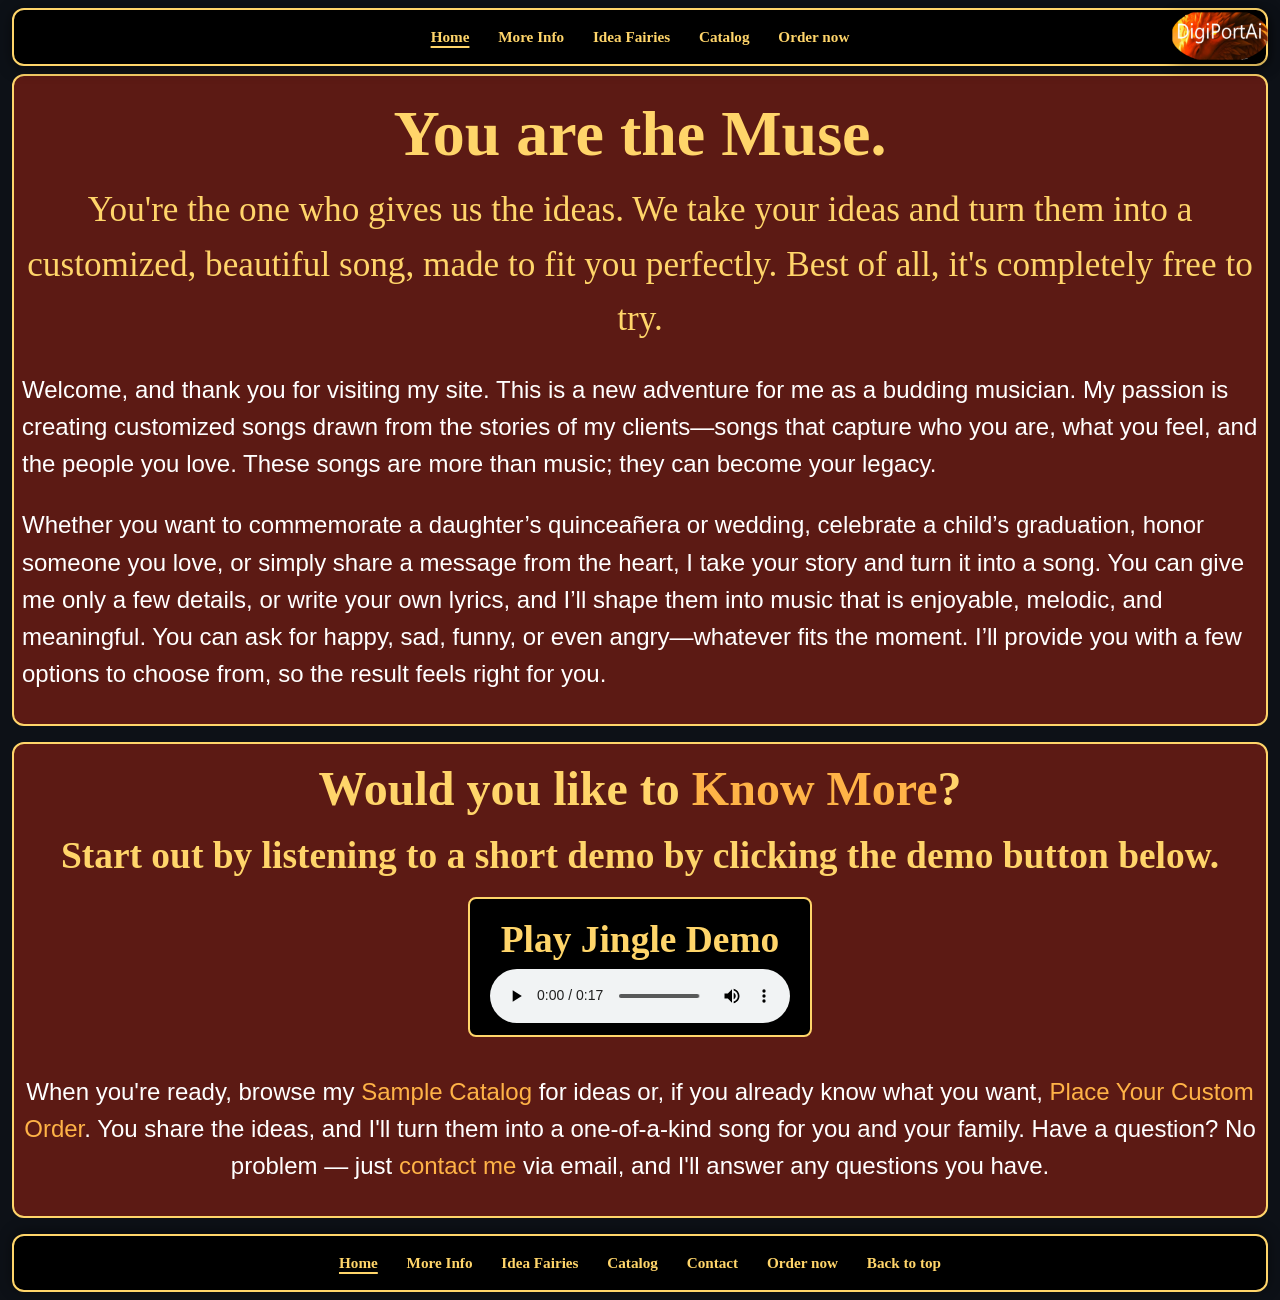
<file: index.html>
<!doctype html>
<!--
  STUDY GUIDE (home page): This file pairs with assets/style.css and assets/js/site-include.js.
  When you read the CSS, look up display, flex-direction, grid-template-rows, width, max-width,
  min-width, padding, margin, box-sizing, gap, and overflow; those properties decide how boxes are
  sized and how they participate in normal flow versus flex or grid formatting contexts.
  When you read the JavaScript, watch how the script locates nodes in the live DOM tree and assigns
  innerHTML, which replaces the entire markup inside a container in one step.
-->
<html lang="en" data-site-page="home" data-site-section="root">

<head>
    <meta charset="utf-8" />
    <meta name="viewport" content="width=device-width, initial-scale=1, viewport-fit=cover" />
    <title>You are the Muse — Home</title>
    <!--
  The stylesheet is applied to the whole document. Rules cascade from global selectors (html, body)
  into every section below; later rules and more specific selectors override earlier ones when they
  conflict. Inspect .card and .site-nav in the CSS file to see flex containers that stack or align
  their children without you adding extra wrapper markup beyond what you see here.
-->
    <link rel="stylesheet" href="assets/style.css">
</head>

<!--
  The root element carries data-site-section="root" and data-site-page="home" so site-include.js can
  read document.documentElement.dataset and build correct relative URLs for links. Those attributes do
  not change layout by themselves; they are inputs to JavaScript that runs after the parser has built
  the DOM. The script then writes anchor elements into the empty divs in the nav and footer.
-->
<body id="top">
    <!--
  Global CSS gives body display: grid with three rows (auto, 1fr, auto), so the main column of the
  page stretches vertically between the nav band and the footer while the nav and footer rows take
  only the height their content needs. min-width: 0 on direct children of body prevents flex and
  grid items from refusing to shrink, which would otherwise cause unwanted horizontal overflow.
-->

    <nav class="site-nav" aria-label="Main navigation">
        <!--
  This div starts empty in the HTML file. After DOMContentLoaded, site-include.js sets
  site-nav-inner.innerHTML to a string of anchor elements. The browser parses that string into real
  nodes attached under this div, so the navigation structure you see in DevTools was produced by
  JavaScript, not by static markup. The nav layout (centering links, wrapping on small widths) comes
  from .site-nav and .site-nav-inner in CSS, which use flexbox.
-->
        <div class="site-nav-inner" id="site-nav-inner"></div>
    </nav>

    <!--
  .card is a flex container with flex-direction: column, so the heading, subtitle, and following
  blocks stack top to bottom in document order. width uses min() to cap the box relative to the
  viewport while margin: auto centers the card in the available horizontal space. Padding increases
  the area inside the border box before content begins; compare content-box versus border-box in
  your course materials to see why box-sizing matters for width calculations.
-->
    <header class="card">
        <h1>You are the Muse.</h1>
        <h2>You're the one who gives us the ideas. We take your ideas and turn them
            into a customized, beautiful song, made to fit you perfectly. Best of all,
            it's completely free to try.</h2>
        <div>
            <p>Welcome, and thank you for visiting my site. This is a new adventure for me as a budding musician. My
                passion is creating customized songs drawn from the stories of my clients—songs that capture who you
                are, what you feel, and the people you love. These songs are more than music; they can become your
                legacy.</p>
            <p>Whether you want to commemorate a daughter’s quinceañera or wedding, celebrate a child’s graduation,
                honor someone you love, or simply share a message from the heart, I take your story and turn it into a
                song. You can give me only a few details, or write your own lyrics, and I’ll shape them into music that
                is enjoyable, melodic, and meaningful. You can ask for happy, sad, funny, or even angry—whatever fits
                the moment. I’ll provide you with a few options to choose from, so the result feels right for you.</p>
        </div>
    </header>

    <!--
  main.card reuses the same flex column layout as the header. main.card also sets overflow-x: clip so
  wide replaced content (for example native audio controls) cannot expand the card past the width
  established by siblings on other pages; on the home page the effect is mostly defensive.
-->
    <main class="card">

        <!--
  This anonymous div groups two headings before the jingle section.
  The flex parent (.card) treats this div as a single flex item. No JavaScript touches this region on the home page.
-->
        <div>

            <h2 class="text-center">Would you like to <a href="contents/more-info.html#top">Know More</a>?</h2>

            <h3 class="text-center">Start out by listening to a short demo by clicking the demo button below.</h3>
        </div>

        <!--
  .jingle-box is display: inline-block with horizontal margins set to auto inside a flex column
  parent, which is a common pattern to shrink-wrap the box to its content while still centering
  it along the cross axis of the flex container. max-width: 100% keeps the box from exceeding
  the card width on narrow viewports. Inside, rules on .card audio cap media elements at 100% of
  the container so the control bar does not spill out of the card.
-->
        <div class="jingle-box">
            <h3>Play Jingle Demo</h3>

            <audio controls>


                <source src="assets/audio/jingle.mp3" type="audio/mpeg">

                Your browser does not support the audio element.
            </audio>
        </div>

        <!-- Copy for this block lives in assets/js/site-include.js (renderCallToAction). -->
        <section class="CallToAction" id="site-call-to-action" aria-label="Next steps: catalog, order, or contact"></section>

    </main>

    <footer class="site-footer-nav" aria-label="Footer navigation">
        <!--
  Same injection target pattern as the top nav: JavaScript fills site-footer-inner with anchors,
  including mailto and in-page links. Footer layout mirrors the nav flex rules so the link row
  behaves consistently at different breakpoints (see media queries affecting .site-footer-nav).
-->
        <div class="site-nav-inner" id="site-footer-inner"></div>
    </footer>
    <!--
  defer delays execution until HTML parsing finishes, so the DOM nodes above exist when the script
  runs. The script queries getElementById and writes innerHTML; the outcome is a DOM mutation: new
  elements appear under the placeholder divs after load.
-->
    <script src="assets/js/site-include.js" defer></script>
  <!-- DigiPortAI home button (top right), links to jasyti.com -->
  <script type="module" src="dai-portal-home-button/dai-home-button.js"></script>
  <dai-home-button layout="fixed" href="https://jasyti.com/" label="Return to Jasyti home"></dai-home-button>
</body>

</html>
</file>
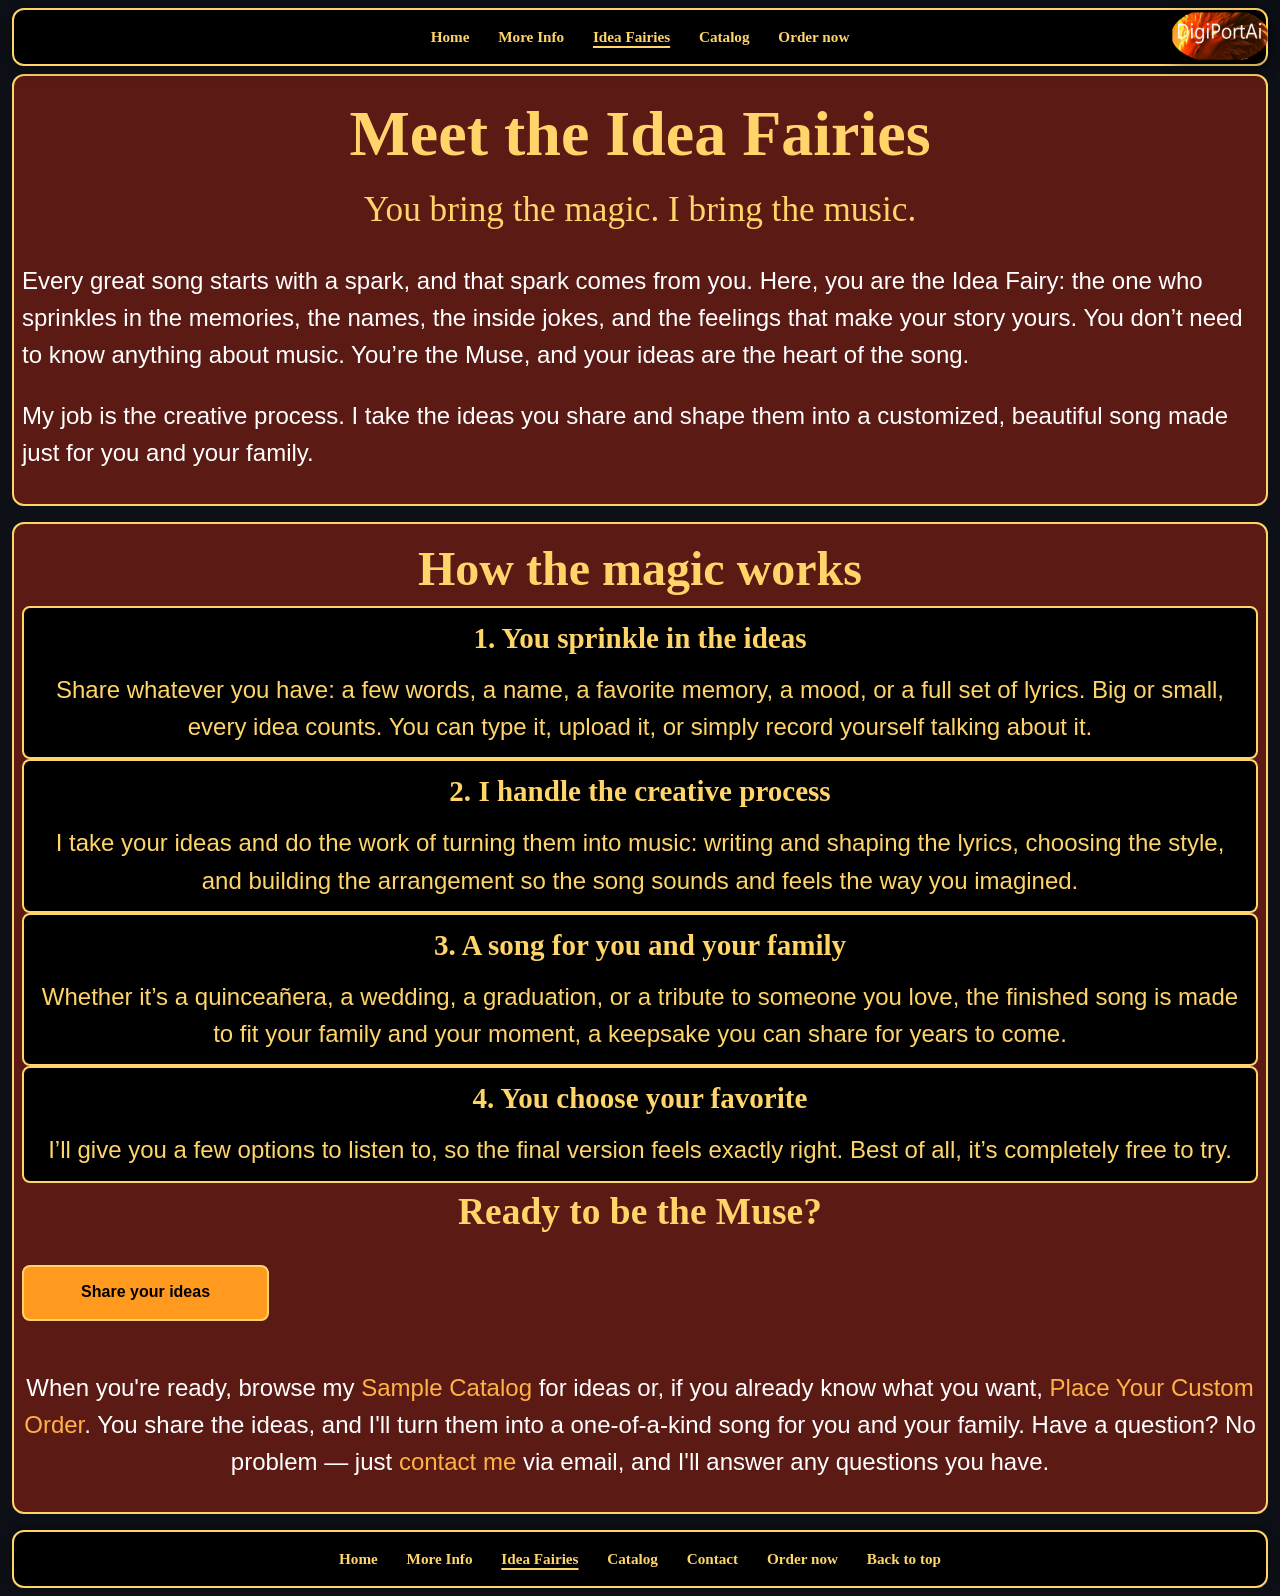
<file: contents/idea-fairies.html>
<!doctype html>
<!--
  Idea Fairies page (added 2026-11-28): explains the You are the Muse concept. The customer brings the ideas;
  I handle the creative process. Uses the shared .card, .note-box, .btn, and .text-center rules in style.css.
  site-include.js injects nav, footer, and the call-to-action using data-site-section="contents".
-->

<html lang="en" data-site-page="idea-fairies" data-site-section="contents">

<head>
  <meta charset="utf-8" />
  <meta name="viewport" content="width=device-width, initial-scale=1, viewport-fit=cover" />
  <title>You are the Muse &mdash; Idea Fairies</title>
  <link rel="stylesheet" href="../assets/style.css">
</head>

<body id="top">

  <nav class="site-nav" aria-label="Main navigation">
    <div class="site-nav-inner" id="site-nav-inner"></div>
  </nav>

  <header class="card">
    <h1>Meet the Idea Fairies</h1>
    <h2>You bring the magic. I bring the music.</h2>
    <div>
      <p>Every great song starts with a spark, and that spark comes from you. Here, you are the Idea Fairy: the one
        who sprinkles in the memories, the names, the inside jokes, and the feelings that make your story yours. You
        don&rsquo;t need to know anything about music. You&rsquo;re the Muse, and your ideas are the heart of the song.</p>
      <p>My job is the creative process. I take the ideas you share and shape them into a customized, beautiful song
        made just for you and your family.</p>
    </div>
  </header>

  <main class="card">
    <h2 class="text-center">How the magic works</h2>

    <div class="note-box">
      <h2>1. You sprinkle in the ideas</h2>
      <p>Share whatever you have: a few words, a name, a favorite memory, a mood, or a full set of lyrics. Big or
        small, every idea counts. You can type it, upload it, or simply record yourself talking about it.</p>
    </div>

    <div class="note-box">
      <h2>2. I handle the creative process</h2>
      <p>I take your ideas and do the work of turning them into music: writing and shaping the lyrics, choosing the
        style, and building the arrangement so the song sounds and feels the way you imagined.</p>
    </div>

    <div class="note-box">
      <h2>3. A song for you and your family</h2>
      <p>Whether it&rsquo;s a quincea&ntilde;era, a wedding, a graduation, or a tribute to someone you love, the
        finished song is made to fit your family and your moment, a keepsake you can share for years to come.</p>
    </div>

    <div class="note-box">
      <h2>4. You choose your favorite</h2>
      <p>I&rsquo;ll give you a few options to listen to, so the final version feels exactly right. Best of all,
        it&rsquo;s completely free to try.</p>
    </div>

    <h3 class="text-center">Ready to be the Muse?</h3>
    <p class="text-center"><a class="btn" href="order.html#sample-order">Share your ideas</a></p>

    <!-- Copy: ../assets/js/site-include.js (renderCallToAction). -->
    <section class="CallToAction" id="site-call-to-action" aria-label="Next steps: catalog, order, or contact"></section>
  </main>

  <footer class="site-footer-nav" aria-label="Footer navigation">
    <div class="site-nav-inner" id="site-footer-inner"></div>
  </footer>
  <script src="../assets/js/site-include.js" defer></script>

  <!-- DigiPortAI home button (top right), links to jasyti.com -->
  <script type="module" src="../dai-portal-home-button/dai-home-button.js"></script>
  <dai-home-button layout="fixed" href="https://jasyti.com/" label="Return to Jasyti home"></dai-home-button>
</body>

</html>
</file>
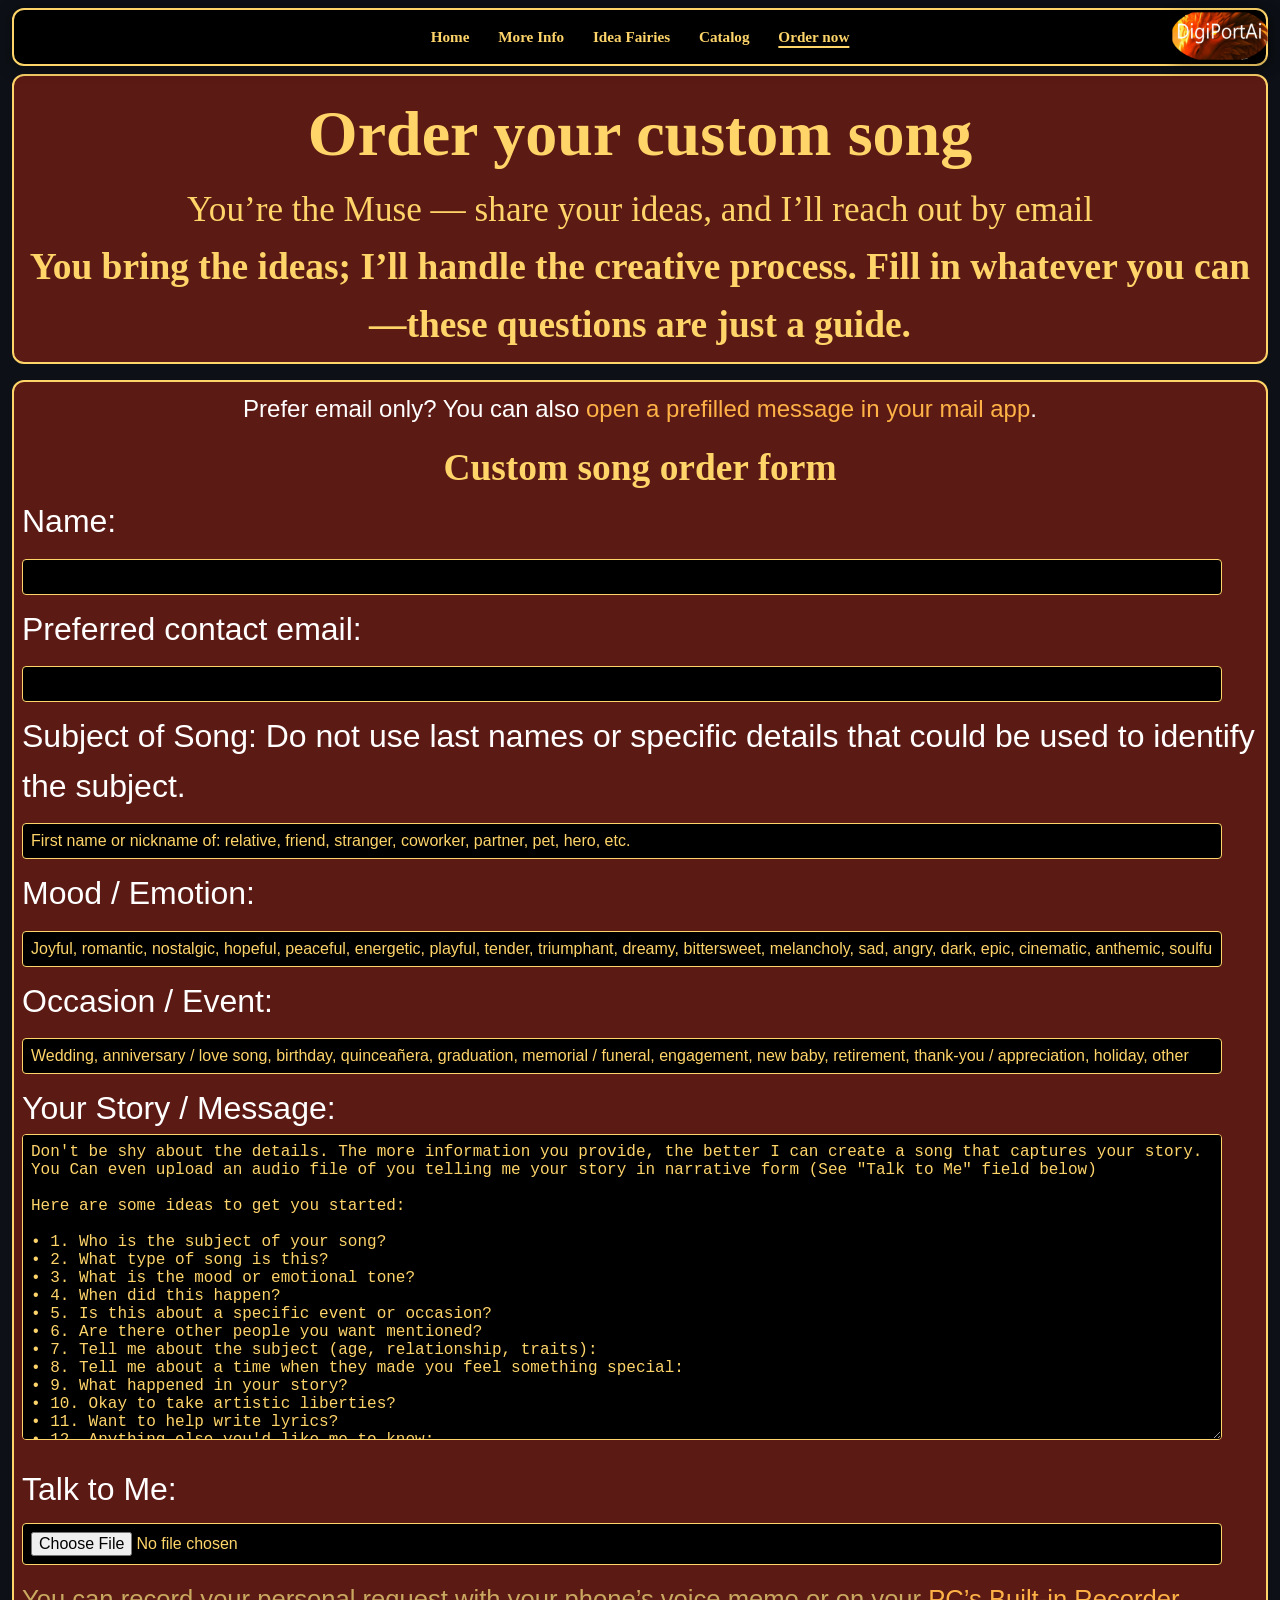
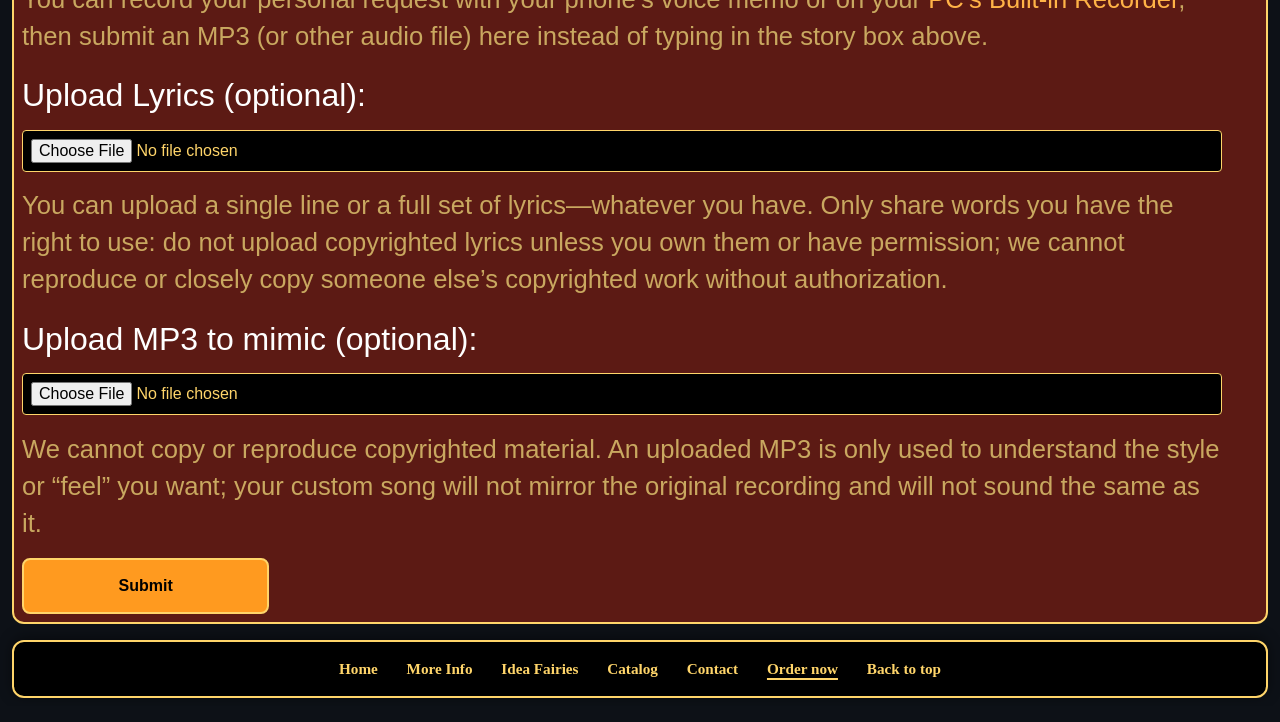
<file: contents/order.html>
<!doctype html>
<!--
  STUDY GUIDE (order page): site-include.js mutates nav/footer placeholders. order-form.js adds a submit listener
  on #orderForm that calls preventDefault (no navigation), sets confirmation.hidden = false, and form.reset() to clear
  controls. In DevTools, watch the hidden attribute on #confirmation when you submit.
-->

<html lang="en" data-site-page="order" data-site-section="contents">

<head>
  <meta charset="utf-8" />
  <meta name="viewport" content="width=device-width, initial-scale=1, viewport-fit=cover" />
  <title>You are the Muse — Order</title>
  <link rel="stylesheet" href="../assets/style.css">
</head>

<!--
  Shared stylesheet; .order-page rules adjust mail hint spacing only slightly—the form layout is mostly global .form-field and .btn.
-->
<body class="order-page" id="top">
  <!--
  Same body grid as other pages; scripts at the bottom use defer and run in document order after the DOM is parsed.
-->

  <nav class="site-nav" aria-label="Main navigation">
    <div class="site-nav-inner" id="site-nav-inner"></div>
  </nav>

  <!--
  Header .card is a flex column of headings; each heading is a full-width flex item stacked vertically.
-->
  <header class="card">
    <h1>Order your custom song</h1>
    <h2>You’re the Muse — share your ideas, and I’ll reach out by email</h2>
    <h3 class="text-center">You bring the ideas; I’ll handle the creative process. Fill in whatever you can—these questions are just a guide.</h3>
  </header>

  <!--
  main.card stacks the mail hint and #sample-order. .form-field uses width 100 percent with max-width and
  box-sizing border-box so padding does not expand past the card. .btn gives the submit control a fixed height and
  flex centering for predictable placement in vertical flow.
-->
  <main class="card">
    <p class="order-mail-hint text-center">
      Prefer email only? You can also
      <a
        href="mailto:jasytionline@gmail.com?subject=Support%20Requested%3A%20You%20are%20the%20Muse.&body=Hello%2C%0A%0AThank%20you%20for%20contacting%20You%20are%20the%20Muse.%20Please%20explain%20in%20detail%20what%20you%20are%20looking%20for%20and%20how%20I%20can%20help%20you.%20For%20example%2C%20you%20might%20describe%20a%20custom%20song%20idea%2C%20ask%20questions%20about%20the%20process%20or%20pricing%2C%20or%20share%20any%20other%20request.%0A%0AIf%20you%20would%20like%20me%20to%20call%20you%20back%2C%20please%20include%20your%20phone%20number%20in%20your%20message%20below.%0A%0APreferred%20method%20of%20contact%20(please%20type%20one)%3A%0A-%20Phone%20call%0A-%20Email%0A%0A">open a prefilled message in your mail app</a>.
    </p>

    <section id="sample-order" class="sample-order-box">
      <h3 class="text-center">Custom song order form</h3>

      <!--
  The form is block-level content in normal flow. order-form.js selects by id and only changes submit behavior and
  the confirmation paragraph visibility; it does not restructure the form tree.
-->
      <form id="orderForm">

        <label for="name">Name:</label><br>
        <input type="text" id="name" name="name" class="form-field"><br>

        <label for="email">Preferred contact email:</label><br>
        <input type="email" id="email" name="email" class="form-field"><br>

        <label for="subject">Subject of Song: Do not use last names or specific details that could be used to identify the subject.</label><br>
        <input type="text" id="subject" name="subject" class="form-field" value="First name or nickname of: relative, friend, stranger, coworker, partner, pet, hero, etc."><br>

        <label for="mood">Mood / Emotion:</label><br>
        <input type="text" id="mood" name="mood" class="form-field" value="Joyful, romantic, nostalgic, hopeful, peaceful, energetic, playful, tender, triumphant, dreamy, bittersweet, melancholy, sad, angry, dark, epic, cinematic, anthemic, soulful"><br>

        <label for="event">Occasion / Event:</label><br>
        <input type="text" id="event" name="event" class="form-field" value="Wedding, anniversary / love song, birthday, quinceañera, graduation, memorial / funeral, engagement, new baby, retirement, thank-you / appreciation, holiday, other"><br>

        <label for="message">Your Story / Message:</label><br>
        <textarea id="message" name="message" rows="16" class="form-field">Don't be shy about the details. The more information you provide, the better I can create a song that captures your story. You Can even upload an audio file of you telling me your story in narrative form (See "Talk to Me" field below)
          
Here are some ideas to get you started:

• 1. Who is the subject of your song?
• 2. What type of song is this?
• 3. What is the mood or emotional tone?
• 4. When did this happen?
• 5. Is this about a specific event or occasion?
• 6. Are there other people you want mentioned?
• 7. Tell me about the subject (age, relationship, traits):
• 8. Tell me about a time when they made you feel something special:
• 9. What happened in your story?
• 10. Okay to take artistic liberties?
• 11. Want to help write lyrics?
• 12. Anything else you&apos;d like me to know:</textarea><br>

        <label for="talkToMeAudio">Talk to Me:</label><br>
        <input type="file" id="talkToMeAudio" name="talkToMeAudio" class="form-field" accept="audio/*,.mp3,.wav,.m4a,.aac,.ogg,audio/mpeg,audio/wav">
        <p class="form-disclaimer">You can record your personal request with your phone&rsquo;s voice memo or on your <a href="https://apps.microsoft.com/detail/9WZDNCRFHWKN?hl=en-us&amp;gl=US&amp;ocid=pdpshare" target="_blank" rel="noopener noreferrer">PC&rsquo;s Built-in Recorder</a>, then submit an MP3 (or other audio file) here instead of typing in the story box above.</p>

        <label for="lyricsFile">Upload Lyrics (optional):</label><br>
        <input type="file" id="lyricsFile" name="lyricsFile" class="form-field">
        <p class="form-disclaimer">You can upload a single line or a full set of lyrics&mdash;whatever you have. Only share words you have the right to use: do not upload copyrighted lyrics unless you own them or have permission; we cannot reproduce or closely copy someone else&rsquo;s copyrighted work without authorization.</p>

        <label for="referenceMp3">Upload MP3 to mimic (optional):</label><br>
        <input type="file" id="referenceMp3" name="referenceMp3" class="form-field" accept=".mp3,audio/mpeg,audio/mp3">
        <p class="form-disclaimer">We cannot copy or reproduce copyrighted material. An uploaded MP3 is only used to understand the style or &ldquo;feel&rdquo; you want; your custom song will not mirror the original recording and will not sound the same as it.</p>

        <button type="submit" class="btn">Submit</button>
      </form>

      <!--
  The hidden attribute removes this paragraph from layout when present; JavaScript toggles hidden to reveal it after
  a client-side submit without creating new nodes.
-->
      <p id="confirmation" class="order-confirmation text-center" hidden>
        Thank you! We&apos;ll follow up by email.
      </p>
    </section>
  </main>

  <footer class="site-footer-nav" aria-label="Footer navigation">
    <div class="site-nav-inner" id="site-footer-inner"></div>
  </footer>

  <script src="../assets/js/site-include.js" defer></script>
  <!--
  order-form.js runs after site-include.js because both use defer and this tag comes second; order matters if one
  script depended on nodes the other creates.
-->
  <script src="../assets/js/order-form.js" defer></script>
  <!-- DigiPortAI home button (top right), links to jasyti.com -->
  <script type="module" src="../dai-portal-home-button/dai-home-button.js"></script>
  <dai-home-button layout="fixed" href="https://jasyti.com/" label="Return to Jasyti home"></dai-home-button>
</body>

</html>
</file>
<file: assets/style.css>
/* style.css
   Stylesheet for the You are the Muse site */

/*This page intentionally has extensive comments to explain the CSS rules. It is a class project and will be used for future reference when creating other pages*/
/* ===========================================================
   GLOBAL STYLES
   These rules apply to every page. They set the site colors,
   the page layout (header / main / footer), shared typography,
   link behavior, and reusable classes you can apply anywhere.
   =========================================================== */

/* 
THEME COLOR VARIABLES
This is the :root selector, which defines global CSS custom properties (variables). 
These values can be reused across the stylesheet to ensure consistent theming and simplify updates.

Each variable represents a visual role in the design:
--amber: Button background color
--bg:    Page background color
--card:  Background for card-style containers
--gold:  Accent color for borders and headers
--text:  Default body text color

By changing a value here, the entire site updates accordingly — a scalable, maintainable approach to theming.
*/
:root {
    --amber: #ff9a1f;
    --bg: #0d1117;
    --card: #5c1a14;
    --gold: #ffd56a;
    --text: #ffffff;
    /* Shared outer width for nav, footer, and every .card (header / section / main) */
    --site-max-width: 2100px;
    --site-horizontal-inset: 24px;
    /* Card / scale token for headings and derived sizes; body paragraphs use 1.5rem in the p rule below. Fixed UI uses --font-ui. */
    --font-p: 2rem;
    --font-ui: 1rem;
}

/* 
BASE PAGE LAYOUT GRID
Applies a 3-row grid to the entire body of the page:
- Row 1: <header> (auto height)
- Row 2: <main> (grows to fill available space)
- Row 3: <footer> (auto height)

This grid ensures consistent structure and vertical alignment on all pages.

*/
html {
    box-sizing: border-box;
    width: 100%;
    height: 100%;
    overflow-x: hidden;
    overflow-y: auto;
}

*,
*::before,
*::after {
    box-sizing: inherit;
}

body {
    margin: 0;
    width: 100%;
    min-height: 100vh;
    display: grid;
    grid-template-rows: auto 1fr auto;
    background: var(--bg);
    color: var(--text);
    font-family: Arial, sans-serif;
    line-height: 1.55;
    overflow-x: hidden;
    overflow-y: auto;
}

p {
    font-size: 1.5rem;
}

/* Broken-image fallback uses this font size instead of inheriting .card / --font-p */
img {
    font-size: 1rem;
}

/* Wide screens (e.g. 2560×1440): no horizontal scrollbar; content stays within viewport */
@media (min-width: 769px) {
    html {
        overflow-x: clip;
    }

    body {
        overflow-x: clip;
    }
}

/* Grid/flex children can shrink so wide viewports do not gain a horizontal scrollbar */
body > * {
    min-width: 0;
    max-width: 100%;
}

/* 
GLOBAL HEADING STYLES
Ensures all headings use Georgia for contrast, and removes default spacing.

Used for <h1>, <h2>, and <h3> across all pages, to maintain brand consistency.
*/
h1,
h2,
h3 {
    color: var(--gold);
    font-family: Georgia, serif;
    margin: 0;
    padding: 0;
}

/* 
HEADER ALIGNMENT
Centers the <h1> and <h2> inside header elements for symmetry and readability.
Also softens <h2> appearance with smaller size and lighter weight.
*/
header h1,
header h2 {
    text-align: center;
}

header h2 {
    font-size: calc(var(--font-p) * 1.1);
    font-weight: normal;
}

/* 
LINK STYLING
Makes anchor links amber for visibility and underlines them on hover to indicate interactivity.
*/
a {
    color: #ffb347;
    text-decoration: none;
}

a:hover {
    text-decoration: underline;
}

/* ===========================================================
   GLOBAL UTILITY CLASSES
   These classes can be reused on any page.
   =========================================================== */

/* 
.btn — UNIVERSAL BUTTON STYLE
Creates a stylized button using a <a> tag or any other inline element.

- Fixed height (56px, ~1 inch)
- Centered label using flexbox
- Uses the --amber and --gold theme colors
- Applies padding and border radius for visual polish

Designed to visually stand out while remaining flexible in layout.
*/
.btn {
    background: var(--amber);
    border: 2px solid var(--gold);
    border-radius: 8px;
    box-sizing: border-box;
    color: #000;
    display: flex;
    justify-content: center;
    align-items: center;
    font-size: var(--font-ui);
    font-weight: bold;
    height: 56px;
    padding: 0 .5rem;
    text-align: center;
    text-decoration: none;
    width: 20%;
}

/* 
.btn HOVER EFFECT
Brightens the button fill when hovered to give feedback to the user.
*/
.btn:hover {
    background: #ffb347;
}

/* 
.card — FRAMED CONTAINER
Used for header, main content, and footer containers.
Gives each section a boxed appearance with padding, border, and radius.

- Uses --site-max-width and --site-horizontal-inset (same as nav/footer)
- Adds spacing between elements vertically
*/
.card {
    background: var(--card);
    border: 2px solid var(--gold);
    border-radius: 12px;
    box-sizing: border-box;
    color: var(--text);
    display: flex;
    flex-direction: column;
    font-size: var(--font-p);
    gap: 0 12px;
    margin: 8px auto;
    max-width: 100%;
    min-width: 0;
    padding: 8px;
    width: min(var(--site-max-width), calc(100% - var(--site-horizontal-inset)));
}

/* Prevent wide grids/tiles from visually widening <main> past other .card blocks */
main.card {
    overflow-x: clip;
}

/* 
Ensures media like audio, video, and iframes don't overflow the .card container.
Maintains clean layout and containment.
*/
.card audio,
.card video,
.card iframe {
    max-width: 100%;
    display: block;
}

/* 
MAIN HEADING ALIGNMENT
Centers headings inside <main> for consistency with header titles and demo sections.
*/
main h1,
main h2,
main h3,
main h4,
main h5,
main h6 {
    text-align: center;
}

/* 
TEXT ALIGNMENT UTILITIES
Utility classes for aligning text without affecting layout:
- text-center
- Reusable across any element or container
*/
.text-center {
    text-align: center;
}

.form-field {
  width: 100%;
  max-width: min(600px, 100%);
  padding: 8px;
  margin-bottom: 10px;
  border: 1px solid var(--gold);
  border-radius: 4px;
  background-color: #000;
  color: var(--gold);
  box-sizing: border-box;
  font-size: var(--font-ui);
}

.form-field:focus {
  outline: none;
  border-color: var(--amber);
  background-color: #111;
}

.form-disclaimer {
  font-size: calc(var(--font-p) * 0.8);
  line-height: 1.45;
  color: #c9a860;
  margin: 0.35rem 0 1rem;
  max-width: min(1200px, 100%);
}

@media (min-width: 769px) {
  .form-field {
    max-width: min(1200px, 100%);
  }
}

@media (max-width: 768px) {
  .form-field {
    max-width: 100%;
  }

  input.form-field[type="text"],
  input.form-field[type="email"] {
    min-height: 44px;
  }

  textarea.form-field {
    min-height: 10rem;
    height: auto;
    resize: vertical;
    field-sizing: content;
  }
}


/* ===========================================================
   INDEX PAGE STYLES
   These classes are used only on index.html
   =========================================================== */

/* 
.jingle-box — AUDIO PLAYER CONTAINER
Visually separates the audio player from the body text.

- Black background with gold border to draw attention
- Centered content and internal padding for clarity
*/
.jingle-box {
    background: #000;
    border: 2px solid var(--gold);
    border-radius: 8px;
    display: inline-block;
    margin: 12px auto;
    padding: 12px 20px;
    text-align: center;
    max-width: 100%;
    box-sizing: border-box;
}

/*
.CallToAction — reusable CTA (content injected by site-include.js into #site-call-to-action)
display: contents keeps layout identical to a lone <p> inside main — the section is semantic only.
*/
.CallToAction {
    display: contents;
}

/* 
.jingle-box a — STYLIZED AUDIO TEXT LINK
Applies standout style to any text links placed in the jingle box.
*/
.jingle-box a {
    color: var(--gold);
    display: block;
    font-size: calc(var(--font-p) * 1.05);
    font-weight: bold;
    text-decoration: none;
}

/* ===========================================================
   ABOUT PAGE STYLES
   Used on about.html (samples + order form)
   =========================================================== */

/* 
.note-box — EXPLANATORY TEXT BLOCK
Compact text container placed below the About page heading.

- Black background, gold text
- Styled to match jingle-box but with smaller text
*/
.note-box {
    background: #000;
    border: 2px solid var(--gold);
    border-radius: 8px;
    color: var(--gold);
    font-size: calc(var(--font-p) * 0.75);
    padding: 8px 12px;
    text-align: center;
}

.note-box h2 {
    font-size: 1.211em;
    margin: 0 0 10px 0;
}

.note-box p {
    font-size: inherit;
    margin: 4px 0;
}

/* 
.grid-4col — SONG TILE GRID
Grid container for sample song players. Automatically fits four tiles per row on wide screens, and wraps as needed.

- Centered, max 800px width
- Flexible column sizing using minmax
*/
.grid-4col {
    display: grid;
    grid-template-columns: repeat(auto-fit, minmax(min(160px, 100%), 1fr));
    gap: 12px;
    max-width: min(800px, 100%);
    margin: 0 auto;
    padding: 0 12px;
    min-width: 0;
}

/* 
.TIM — SONG TILE
Each tile includes title, image, and audio player stacked vertically.

- Consistent 3-inch height and 2-inch width
- Keeps layout uniform across the sample grid
*/
.TIM {
    background: #000;
    border: 3px solid var(--gold);
    border-radius: 10px;
    box-sizing: border-box;
    display: grid;
    grid-template-rows: 1in 1in auto;
    min-height: 3in;
    height: auto;
    justify-items: center;
    align-content: start;
    padding: 0 6px;
    width: 2in;
}

/* 
.tile-title — TILE HEADER TEXT
Centers and styles the title of each song tile.
*/
.TIM .tile-title {
    width: 100%;
    display: flex;
    align-items: center;
    justify-content: center;
    text-align: center;
    color: var(--gold);
    font-size: calc(var(--font-p) * 0.9);
    font-weight: 600;
    line-height: 1.15;
    margin: 0;
    padding: 0;
}

/* About + catalog TIMs: title row grows with wrapping; titles scale with tile width (cap 0.72× --font-p) */
.about-page .TIM,
.catalog-page .TIM {
    container-type: inline-size;
    grid-template-rows: auto 1fr auto;
    row-gap: 8px;
    padding: 8px 6px;
    align-content: start;
    box-sizing: border-box;
}

.about-page .TIM .tile-image,
.catalog-page .TIM .tile-image {
    height: 100%;
    min-height: 0;
    align-self: stretch;
}

.about-page .TIM .tile-image img,
.catalog-page .TIM .tile-image img {
    width: 1in;
    height: 1in;
    max-width: 100%;
    max-height: 100%;
    object-fit: contain;
}

.about-page .TIM .tile-title,
.catalog-page .TIM .tile-title {
    font-size: clamp(0.65rem, 12cqi, calc(var(--font-p) * 0.72));
    line-height: 1.12;
    min-width: 0;
    max-width: 100%;
    box-sizing: border-box;
    padding-inline: 2px;
    overflow-wrap: break-word;
    word-wrap: break-word;
    hyphens: auto;
}

.about-header-tim-wrap {
    display: flex;
    justify-content: center;
    align-items: center;
    width: 100%;
}

/* About header only: TIM after intro copy; 16px space above card bottom border */
.about-page header.card .about-header-tim-wrap {
    margin-top: 0.75rem;
    margin-left: auto;
    margin-right: auto;
    margin-bottom: 16px;
}

/*
.AboutFeature — FEATURED TIM (about header “We Are the Guard” only)
Larger square art area than grid TIMs: matches 384×384 asset/placeholder intent; not subject to 1in tile-image caps.
*/
.about-page .TIM.AboutFeature {
    width: min(384px, 100%);
    max-width: 100%;
    box-sizing: border-box;
    grid-template-rows: auto auto auto;
    row-gap: 10px;
}

.about-page .TIM.AboutFeature .tile-title {
    font-size: clamp(0.75rem, 4cqi, calc(var(--font-p) * 0.95));
}

.about-page .TIM.AboutFeature .tile-image {
    width: 100%;
    max-width: 384px;
    height: auto;
    aspect-ratio: 1 / 1;
    min-height: 0;
    align-self: center;
    padding: 8px;
    box-sizing: border-box;
}

.about-page .TIM.AboutFeature .tile-image img {
    width: 100%;
    height: 100%;
    max-width: 384px;
    max-height: 384px;
    object-fit: contain;
}

/* 
.tile-image — TILE IMAGE BLOCK
Centers and contains a 1x1in image inside the tile.
*/
.TIM .tile-image {
    width: 100%;
    height: 1in;
    display: flex;
    align-items: center;
    justify-content: center;
    margin: 0;
    padding: 0;
}

.TIM .tile-image img {
    width: 1in;
    height: 1in;
    object-fit: contain;
    display: block;
}

/* 
.tile-player — TILE AUDIO PLAYER
Contains and sizes the native audio player.
Ensures consistency in appearance and prevents overflow.
*/
.TIM .tile-player {
    width: 100%;
    display: flex;
    align-items: center;
    justify-content: center;
    margin: 0;
    padding: 0;
}

/* Catalog: audio + “Order similar” on one row (desktop); stacked on mobile */
.TIM .tile-player-inner {
    display: flex;
    flex-direction: row;
    align-items: center;
    justify-content: center;
    gap: 6px;
    width: 100%;
    max-width: 100%;
    box-sizing: border-box;
    flex-wrap: nowrap;
}

.TIM .tile-player audio {
    width: min(96px, 100%);
    max-width: 100%;
    height: 26px;
    display: block;
    margin: 0 auto;
    transform: scale(0.88);
    transform-origin: center center;
}

.TIM .tile-player-inner audio {
    margin: 0;
    flex-shrink: 0;
}

.TIM .btn-order-similar {
    flex: 0 1 auto;
    width: auto;
    max-width: 100%;
    min-width: 2.6rem;
    height: auto;
    min-height: 2.25rem;
    margin: 0;
    padding: 4px 6px;
    font-size: 0.58rem;
    line-height: 1.08;
    box-sizing: border-box;
    align-self: center;
    text-align: center;
    white-space: normal;
    border-width: 1px;
    display: inline-flex;
    flex-direction: column;
    align-items: center;
    justify-content: center;
}

.TIM .btn-order-similar .btn-order-stack {
    display: flex;
    flex-direction: column;
    align-items: center;
    justify-content: center;
    gap: 0;
    line-height: 1.05;
}

.TIM .btn-order-similar .btn-order-stack span {
    display: block;
}

/*
 * Catalog grid: fill the main card (no 1400px cap). Eight columns only when the
 * row is wide enough for ~8 × min tile width + gaps (~172px/col → ~1460px).
 * Below that, auto-fill drops to 7, 6… so play + order stay side by side.
 */
.catalog-page .grid-4col {
    width: 100%;
    max-width: 100%;
    min-width: 0;
    box-sizing: border-box;
}

@media (min-width: 769px) and (max-width: 1519px) {
    .catalog-page .grid-4col {
        grid-template-columns: repeat(auto-fill, minmax(172px, 1fr));
    }
}

@media (min-width: 1520px) {
    .catalog-page .grid-4col {
        grid-template-columns: repeat(8, minmax(0, 1fr));
    }
}

/* Tiles fill their grid cell so wide rows use space (play + order stay one row) */
.catalog-page .TIM {
    width: 100%;
    min-width: 0;
    max-width: none;
}

/* Catalog genre sections: labeled blocks of 8 songs, gold divider between each.
   Do not set width: 100% here — it overrides .card and breaks the site max-width cap. */
.catalog-page .catalog-main {
    align-items: stretch;
    display: flex;
    flex-direction: column;
    gap: 0;
    max-width: 100%;
    min-width: 0;
}

/* Keep each genre block inside the main card when the grid reflows */
.catalog-page .catalog-section {
    box-sizing: border-box;
    max-width: 100%;
    min-width: 0;
}

.catalog-page .catalog-section:not(:first-child) {
    border-top: 2px solid var(--gold);
    margin-top: 1.5rem;
    padding-top: 1.25rem;
}

.catalog-page .catalog-section-title {
    font-family: Georgia, serif;
    color: var(--gold);
    font-size: calc(var(--font-p) * 1.35);
    font-weight: 600;
    text-align: center;
    margin: 0 0 0.85rem;
    padding: 0;
}

/* Top navigation — scrolls with page on desktop; pinned only in mobile (see @media below) */
.site-nav {
    position: relative;
    z-index: 2;
    background: #000;
    border: 2px solid var(--gold);
    border-radius: 12px;
    box-shadow: 0 2px 14px rgba(0, 0, 0, 0.5);
    width: min(var(--site-max-width), calc(100% - var(--site-horizontal-inset)));
    max-width: 100%;
    margin: 8px auto 0;
}

.site-nav-inner {
    display: flex;
    flex-direction: row;
    flex-wrap: wrap;
    justify-content: center;
    align-items: center;
    gap: 0.25rem 1.5rem;
    width: 100%;
    max-width: 100%;
    margin: 0 auto;
    padding: 0.65rem 0.75rem;
    min-width: 0;
}

.site-nav a,
.site-footer-nav a {
    color: var(--gold);
    font-weight: 600;
    font-family: Georgia, "Times New Roman", serif;
    font-size: 0.95rem;
    text-decoration: none;
    padding: 0.3rem 0.15rem;
    background: transparent;
    border: none;
    border-radius: 0;
    -webkit-tap-highlight-color: transparent;
}

.site-nav a:hover,
.site-footer-nav a:hover {
    color: #fff;
    text-decoration: underline;
    text-underline-offset: 3px;
    filter: none;
}

.site-nav a[aria-current="page"],
.site-footer-nav a[aria-current="page"] {
    color: var(--gold);
    text-decoration: underline;
    text-underline-offset: 4px;
    text-decoration-thickness: 2px;
}

/* Footer navigation — matching .card border and radius */
.site-footer-nav {
    position: relative;
    z-index: 2;
    background: #000;
    border: 2px solid var(--gold);
    border-radius: 12px;
    box-shadow: 0 -2px 14px rgba(0, 0, 0, 0.45);
    margin: 8px auto;
    width: min(var(--site-max-width), calc(100% - var(--site-horizontal-inset)));
    max-width: 100%;
}

/* Song grid — phones & small tablets: one card per row, vertical page scroll */
@media (max-width: 768px) {
    html,
    body {
        max-height: none;
    }

    body {
        display: block;
        min-height: 100vh;
        padding-top: calc(4.15rem + env(safe-area-inset-top, 0px));
    }

    .site-nav {
        position: fixed;
        top: calc(8px + env(safe-area-inset-top, 0px));
        left: max(12px, env(safe-area-inset-left, 0px));
        right: max(12px, env(safe-area-inset-right, 0px));
        width: auto;
        margin: 0;
        background: var(--card);
        border: 2px solid var(--gold);
        border-radius: 12px;
        box-shadow: 0 3px 10px rgba(0, 0, 0, 0.4);
        padding: 0.45rem 0.5rem 0.5rem;
        box-sizing: border-box;
    }

    .site-nav-inner {
        display: flex;
        width: 100%;
        max-width: none;
        margin: 0;
        padding: 0;
        gap: 6px;
        justify-content: stretch;
        align-items: stretch;
        flex-wrap: nowrap;
    }

    .site-nav a,
    .site-footer-nav a {
        flex: 1 1 0;
        min-width: 0;
        font-family: Arial, sans-serif;
        text-align: center;
        padding: 0.55rem 0.15rem;
        font-size: 0.75rem;
        font-weight: bold;
        color: #000;
        background: var(--amber);
        border: 2px solid var(--gold);
        border-radius: 6px;
        line-height: 1.2;
        text-decoration: none;
        text-decoration-thickness: unset;
    }

    .site-nav a[aria-current="page"],
    .site-footer-nav a[aria-current="page"] {
        background: var(--gold);
        color: #1a0a08;
        text-decoration: none;
    }

    .site-nav a:hover,
    .site-footer-nav a:hover {
        filter: brightness(1.06);
        color: #000;
        text-decoration: none;
    }

    .site-footer-nav {
        background: var(--card);
        border: 2px solid var(--gold);
        border-radius: 12px;
        padding: 0.45rem 0.5rem 0.5rem;
        margin: 8px auto;
        width: min(var(--site-max-width), calc(100% - var(--site-horizontal-inset)));
        box-shadow: 0 -3px 10px rgba(0, 0, 0, 0.35);
        box-sizing: border-box;
    }

    .site-footer-nav .site-nav-inner {
        display: flex;
        width: 100%;
        max-width: none;
        margin: 0;
        padding: 0;
        gap: 6px;
        justify-content: stretch;
        align-items: stretch;
        flex-wrap: nowrap;
    }

    .grid-4col {
        display: flex;
        flex-direction: column;
        gap: 1rem;
        max-width: none;
        width: 100%;
        margin: 0;
        padding: 0 0.75rem 0.5rem;
        box-sizing: border-box;
    }

    .TIM {
        width: 100%;
        max-width: 100%;
        height: auto;
        box-sizing: border-box;
        grid-template-rows: auto auto auto;
        justify-self: stretch;
        padding: 0.85rem 1rem;
        gap: 0.35rem;
    }

    .about-page .TIM,
    .catalog-page .TIM {
        grid-template-rows: auto auto auto;
        row-gap: 8px;
        padding-top: max(8px, 0.85rem);
        padding-bottom: max(8px, 0.85rem);
    }

    .TIM .tile-title {
        font-size: var(--font-p);
        padding-bottom: 0.25rem;
    }

    .TIM .tile-image {
        height: auto;
        min-height: 4.5rem;
    }

    .TIM .tile-image img {
        width: min(5.5rem, 28vw);
        height: min(5.5rem, 28vw);
    }

    .TIM .tile-player {
        width: 100%;
    }

    .TIM .tile-player-inner {
        flex-direction: column;
        align-items: center;
        justify-content: center;
        gap: 0.5rem;
        flex-wrap: nowrap;
    }

    .TIM .tile-player audio {
        width: min(100%, calc(100% - 2rem));
        max-width: 340px;
        height: 36px;
        transform: none;
        margin: 0 auto;
    }

    .TIM .btn-order-similar {
        width: 100%;
        max-width: 280px;
        flex: 0 0 auto;
        min-height: 40px;
        padding: 6px 10px;
        font-size: 0.72rem;
        border-width: 2px;
        white-space: normal;
        order: 1;
    }

    .TIM .tile-player-inner audio {
        order: 0;
    }
}

/* ===========================================================
   ORDER FORM (about page)
   =========================================================== */

.sample-order-box {
    display: block;
}

.order-confirmation {
    color: var(--gold);
    font-weight: bold;
    margin-top: 1rem;
}

.order-page .order-mail-hint {
    margin: 0 0 0.75rem;
}

/* ===========================================================
   RESPONSIVE FIXES FOR MOBILE DEVICES (≤ 600px)
   =========================================================== */

@media (max-width: 600px) {
    .btn {
        width: 100%;
        min-width: unset;
        max-width: 320px;
        margin: 0 auto 8px;
    }
}
</file>
